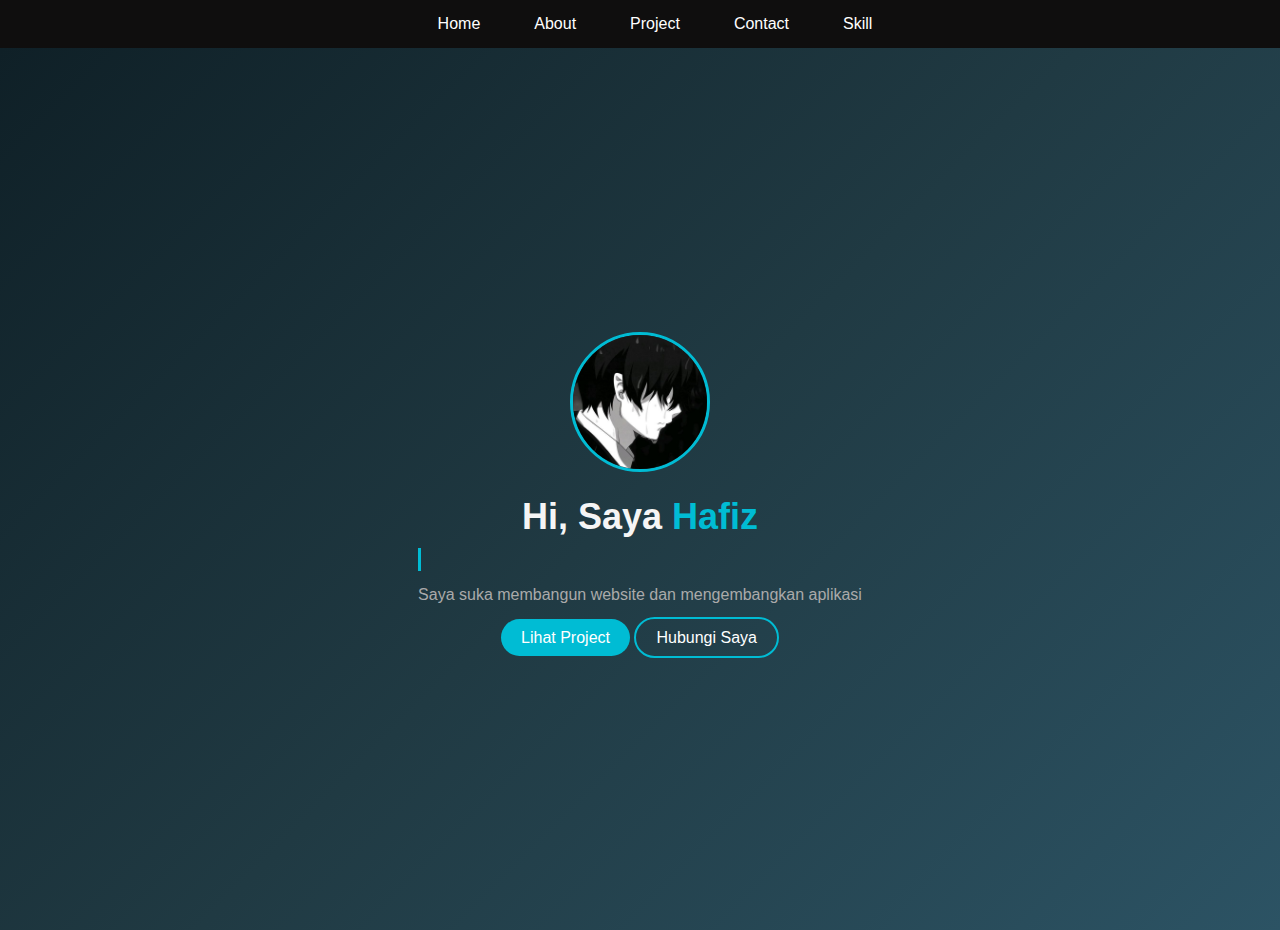
<file: index.html>
<!DOCTYPE html>
<html lang="en">
<head>
  <title>myweb</title>
  <link rel="stylesheet" href="style.css">
</head>
<body>
  <nav>
    <ul>
      <li><a href="index.html">Home</a></li>
      <li><a href="about.html">About</a></li>
      <li><a href="project1.html">Project</a></li>
      <li><a href="contact.html">Contact</a></li>
      <li><a href="skill.html">Skill</a></li>
    </ul>
  </nav>

  <!-- halaman awal -->
  <section id="home" class="hero">
    <div class="content">
      <img src="sad.jpg" alt="Foto Profil" class="profile">
      <h1><span class="highlight2">Hi, Saya</span> <span class="highlight">Hafiz</span></h1>
      <h2 class="ngetik">Siswa Software Engineer | SMKN 1 NEGERI KOTA BEKASI</h2>
      <p>Saya suka membangun website dan mengembangkan aplikasi</p>
      <div class="btn-grub">
        <a href="project1.html" class="btn">Lihat Project</a>
        <a href="contact.html" class="btn btn-outline">Hubungi Saya</a>
      </div>
    </div>
  </section>
</body>
</html>
</file>
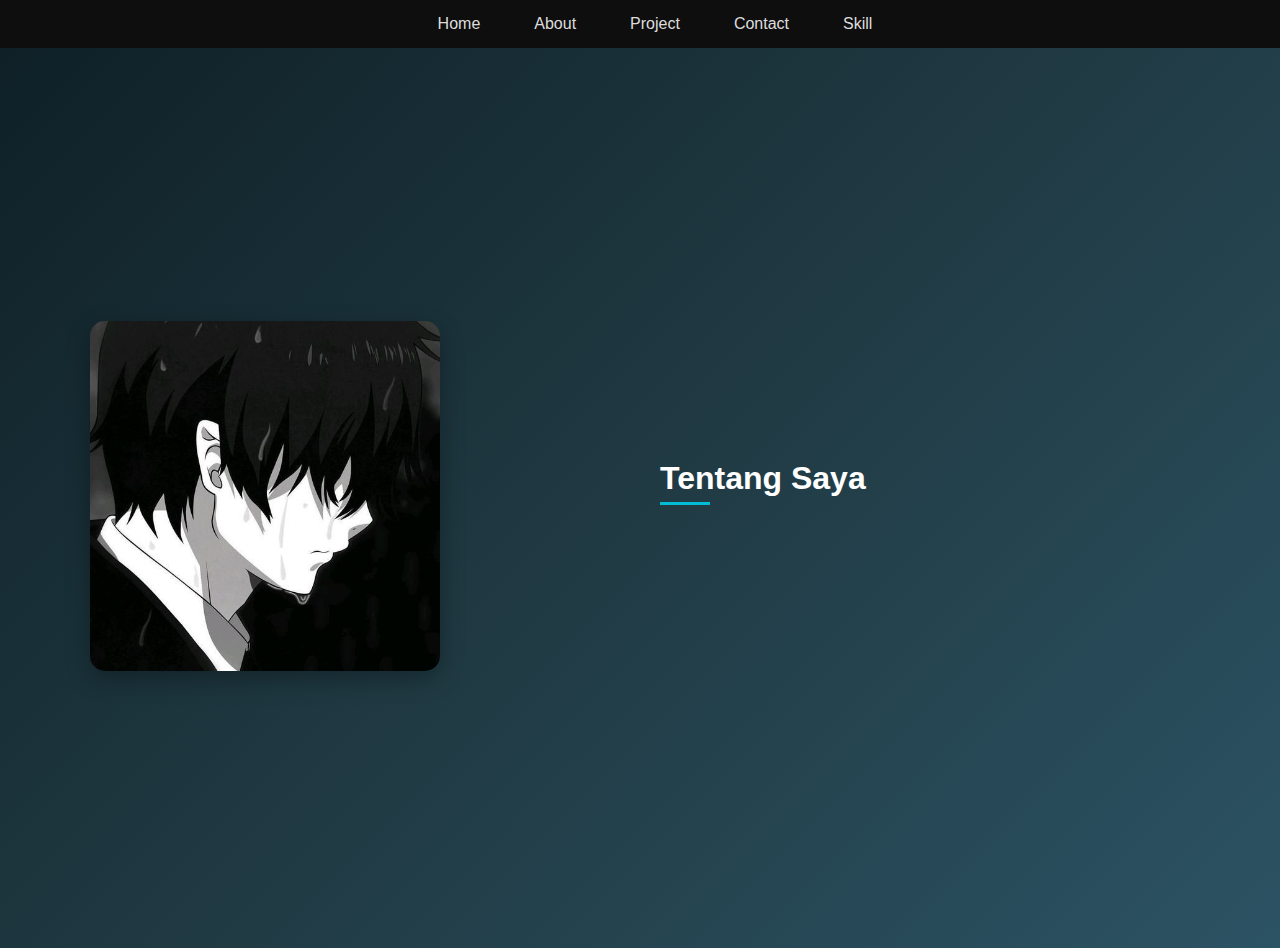
<file: about.html>
<!DOCTYPE html>
<html lang="en">
<head>
  <meta charset="UTF-8">
  <title>myweb</title>
  <link rel="stylesheet" href="about.css">
</head>
<body>
  <nav>
    <ul>
      <li><a href="index.html">Home</a></li>
      <li><a href="about.html">About</a></li>
      <li><a href="project1.html">Project</a></li>
      <li><a href="contact.html">Contact</a></li>
      <li><a href="skill.html">Skill</a></li>
    </ul>
  </nav>

  <!-- halaman about (2) -->
  <section id="about" class="letak about">
    <div class="about-container">
        <div class="about-img"> 
          <img src="sad.jpg" alt="Profile"> 
        </div>
        <div class="about-text">
          <h2>Tentang Saya</h2>
          <p class="deskripsi">
            Halo, perkenalkan nama saya Muhammad Abdul Hafiz atau dipanggil <b>Hafiz</b> 👋 <br><br>
            Saya seorang siswa yang memiliki cita - cita di bidang <span>Software Engineer</span>.
            Saya suka membuat website dengan desain modern, clean, dan interaktif. dan juga saya suka membuat aplikasi dalam bentuk mobile app.
            <br><br>
            Fokus saya adalah mengembangkan kemampuan <b>Pemrograman</b> agar
            menghasilkan karya yang tidak hanya indah dilihat, tetapi juga nyaman dan fungsional saat digunakan.
        </div>
    </div>
  </section>
</body>
</html>
</file>
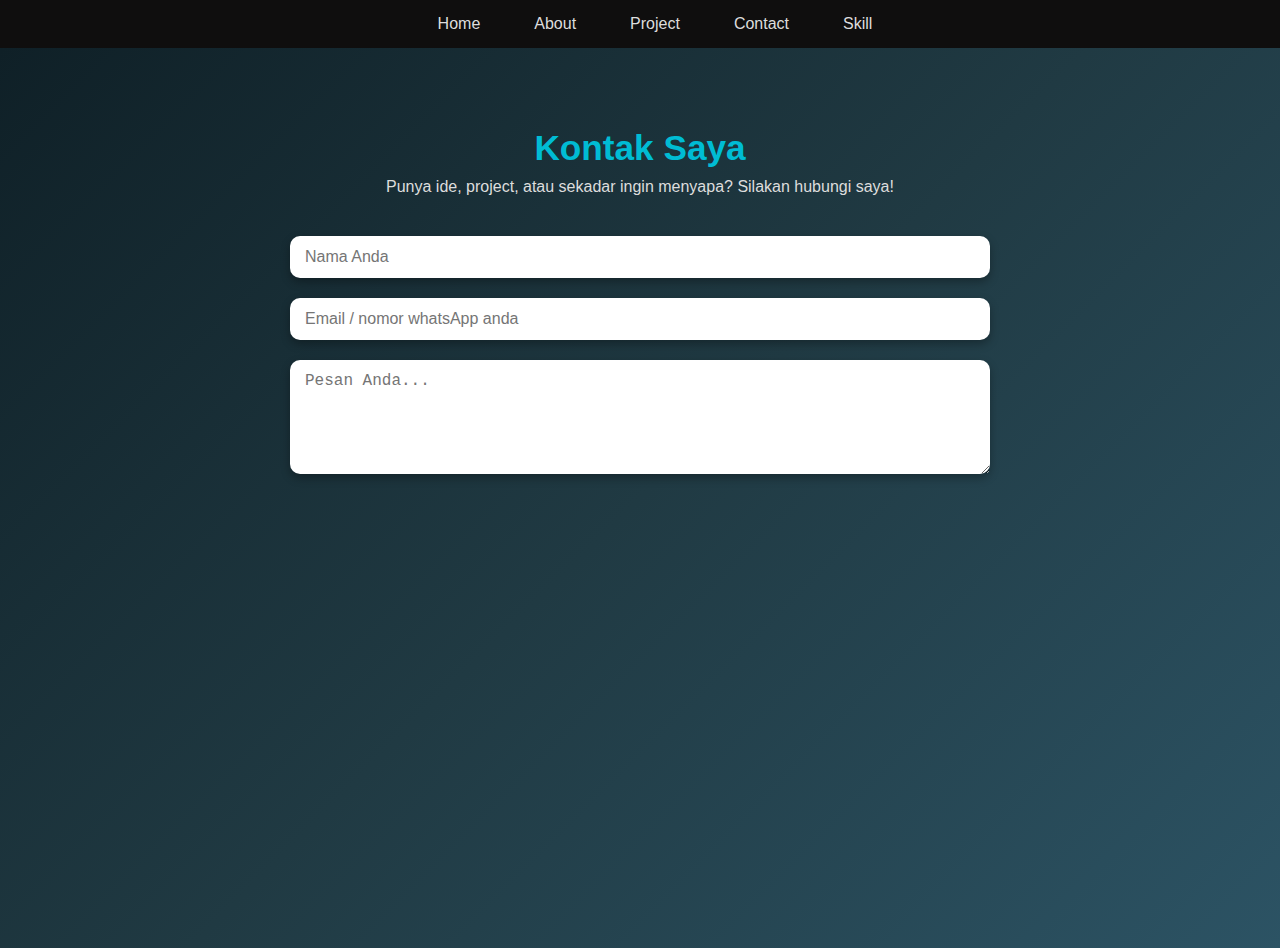
<file: contact.html>
<!DOCTYPE html>
<html lang="en">
<head>
  <title>myweb</title>
  <link rel="stylesheet" href="contact.css">
  <link rel="stylesheet" href="https://cdnjs.cloudflare.com/ajax/libs/font-awesome/6.5.0/css/all.min.css">
</head>
<body>
  <nav>
    <ul>
      <li><a href="index.html">Home</a></li>
      <li><a href="about.html">About</a></li>
      <li><a href="project1.html">Project</a></li>
      <li><a href="contact.html">Contact</a></li>
      <li><a href="skill.html">Skill</a></li>
    </ul>
  </nav>

  <!-- halaman contact (4) -->
  <section id="contact" class="section contact">
    <div class="contact-container">
      <h2>Kontak Saya</h2>
      <p class="contact-subtitle">Punya ide, project, atau sekadar ingin menyapa? Silakan hubungi saya!</p>
      
      <form class="contact-form" action="https://formspree.io/f/mrbabbpn" method="POST">
        <div class="form-group">
          <input type="text" name="name" placeholder="Nama Anda" required>
        </div>
        <div class="form-group">
          <input type="text" name="email dan nomor" placeholder="Email / nomor whatsApp anda" required>
        </div>
        <div class="form-group">
          <textarea name="message" rows="5" placeholder="Pesan Anda..." required></textarea>
        </div>
        <button type="submit" class="btn-submit">Kirim Pesan</button>
      </form>

      <div class="social-links">
        <a href="https://wa.me/083897069884"><i class="fab fa-whatsapp"></i></a>
        <a href="https://www.instagram.com/hfizsa?igsh=cTV3dnAyNGU5Y3N4"><i class="fab fa-instagram"></i></a>
        <a href="https://github.com/fidzzz222"><i class="fab fa-github"></i></a>
      </div>
    </div>
  </section>
</body>
</html>
</file>
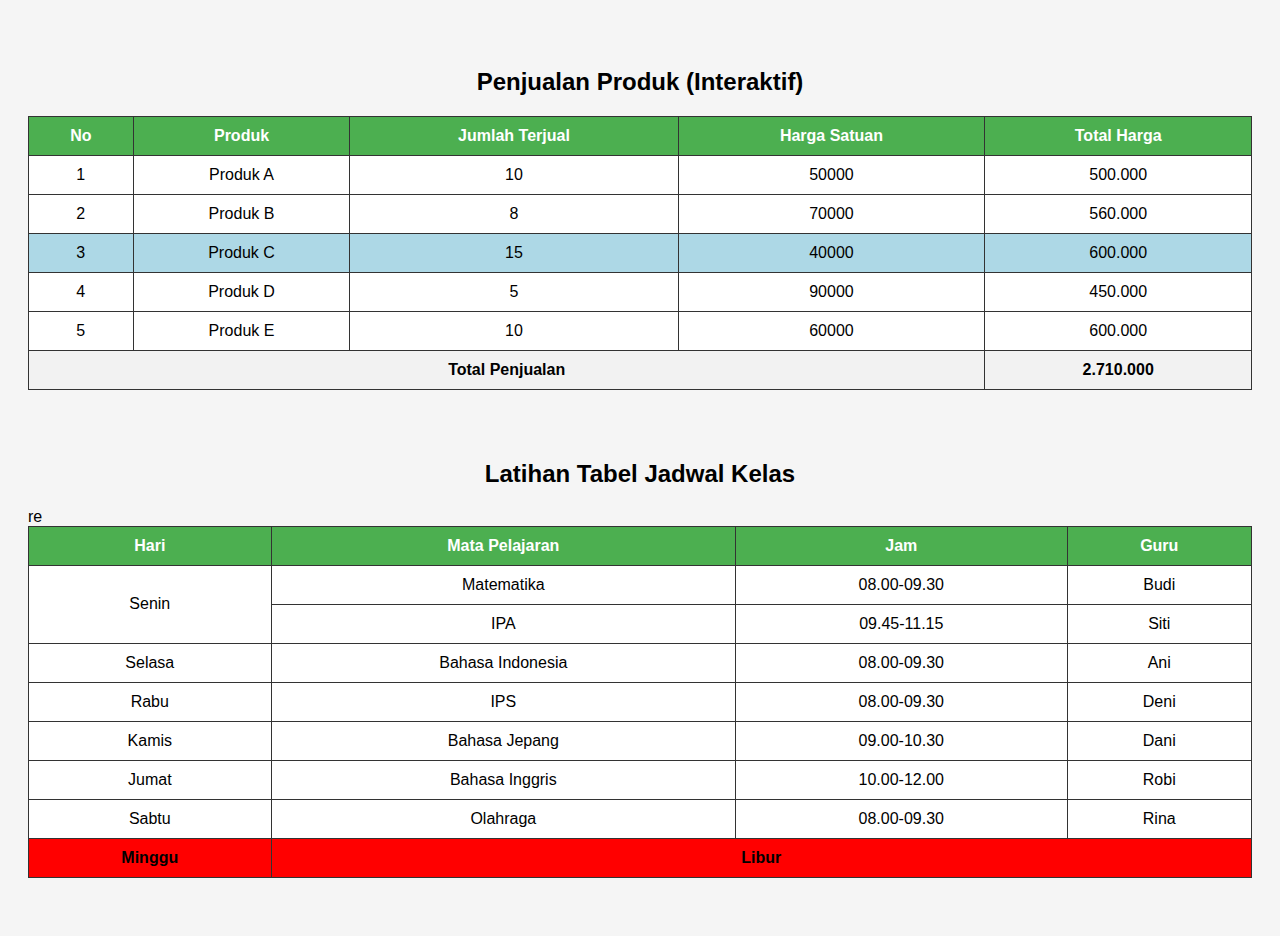
<file: latihanTabelHtml.html>
<!DOCTYPE html>
<html lang="en">
<head>
    <meta charset="UTF-8">
    <meta name="viewport" content="width=device-width, initial-scale=1.0">
    <title>Penjualan Produk Interaktif</title>
    <style>
        body { font-family: Arial, sans-serif; padding: 20px; background-color: #f5f5f5; }
        h2 { text-align: center; margin-top: 40px; }
        table { width: 100%; border-collapse: collapse; margin-bottom: 30px; background-color: white; min-width: 600px; }
        th, td { border: 1px solid #333; padding: 10px; text-align: center; }
        th { background-color: #4CAF50; color: white; }
        tfoot { background-color: #f2f2f2; font-weight: bold; }
        .table-container { overflow-x: auto; }
        .highlight { background-color: #ADD8E6; /* Warna biru muda */ }
    </style>
</head>
<body>
<div class="table-container">
    <h2>Penjualan Produk (Interaktif)</h2>
    <table id="produkPenjualan">
        <thead>
            <tr>
                <th>No</th>
                <th>Produk</th>
                <th>Jumlah Terjual</th>
                <th>Harga Satuan</th>
                <th>Total Harga</th>
            </tr>
        </thead>
        <tbody contenteditable="true" oninput="updatePenjualan()">
            <tr><td>1</td><td>Produk A</td><td>10</td><td>50000</td><td></td></tr>
            <tr><td>2</td><td>Produk B</td><td>8</td><td>70000</td><td></td></tr>
            <tr><td>3</td><td>Produk C</td><td>15</td><td>40000</td><td></td></tr>
            <tr><td>4</td><td>Produk D</td><td>5</td><td>90000</td><td></td></tr>
            <tr><td>5</td><td>Produk E</td><td>10</td><td>60000</td><td></td></tr>
        </tbody>
        <tfoot>
            <tr>
                <td colspan="4">Total Penjualan</td>
                <td id="totalJual">0</td>
            </tr>
        </tfoot>
    </table>
</div>

<script>
function updatePenjualan() {
    const table = document.getElementById('produkPenjualan');
    let totalKeseluruhan = 0;

    // Iterasi hanya pada baris di dalam tbody
    const tbodyRows = table.tBodies[0].rows;
    for (let i = 0; i < tbodyRows.length; i++) {
        const row = tbodyRows[i]; 
        const jumlahCell = row.cells[2]; 
        const hargaCell = row.cells[3];  
        const totalHargaCell = row.cells[4]; 
        const noCell = row.cells[0]; 

        const jumlah = parseInt(jumlahCell.innerText) || 0;
        const harga = parseInt(hargaCell.innerText) || 0;

        const totalHargaProduk = jumlah * harga;

        totalHargaCell.innerText = totalHargaProduk.toLocaleString('id-ID');

        totalKeseluruhan += totalHargaProduk;

        // --- LOGIKA UNTUK BACKGROUND ---
        noCell.classList.remove('highlight');

        if (jumlah > 14) {
            row.classList.add('highlight');
        } else {
            row.classList.remove('highlight');
        }
    }
    document.getElementById('totalJual').innerText = totalKeseluruhan.toLocaleString('id-ID');
}
updatePenjualan();
</script>
<h2 style="text-align:center;">Latihan Tabel Jadwal Kelas</h2>
<table>
  <tr>
    <th>Hari</th>
    <th>Mata Pelajaran</th>
    <th>Jam</th>
    <th>Guru</th>
  </tr>
  <tr>
    <td rowspan="2">Senin</td>
    <td>Matematika</td>
    <td>08.00-09.30</td>
    <td>Budi</td>
  </tr>
  <tr>
    <td>IPA</td>
    <td>09.45-11.15</td>
    <td>Siti</td>
  </tr>
  <tr>
    <td>Selasa</td>
    <td>Bahasa Indonesia</td>
    <td>08.00-09.30</td>
    <td>Ani</td>
  </tr>
  <tr>
    <td>Rabu</td>
    <td>IPS</td>
    <td>08.00-09.30</td>
    <td>Deni</td>
  </tr>
  <tr>
    <td>Kamis</td>
    <td>Bahasa Jepang</td>
    <td>09.00-10.30</td>
    <td>Dani</td>
  </tr>
  <tr>re 
    <td>Jumat</td>
    <td>Bahasa Inggris</td>
    <td>10.00-12.00</td>
    <td>Robi</td>
  </tr>
  <tr>
    <td>Sabtu</td>
    <td>Olahraga</td>
    <td>08.00-09.30</td>
    <td>Rina</td>
  </tr>
  <tr style="background-color: red; font-weight: bold;">
    <td colspan="1">Minggu</td>
    <td colspan="3">Libur</td>
  </tr>
</table>

</body>
</html>
</file>
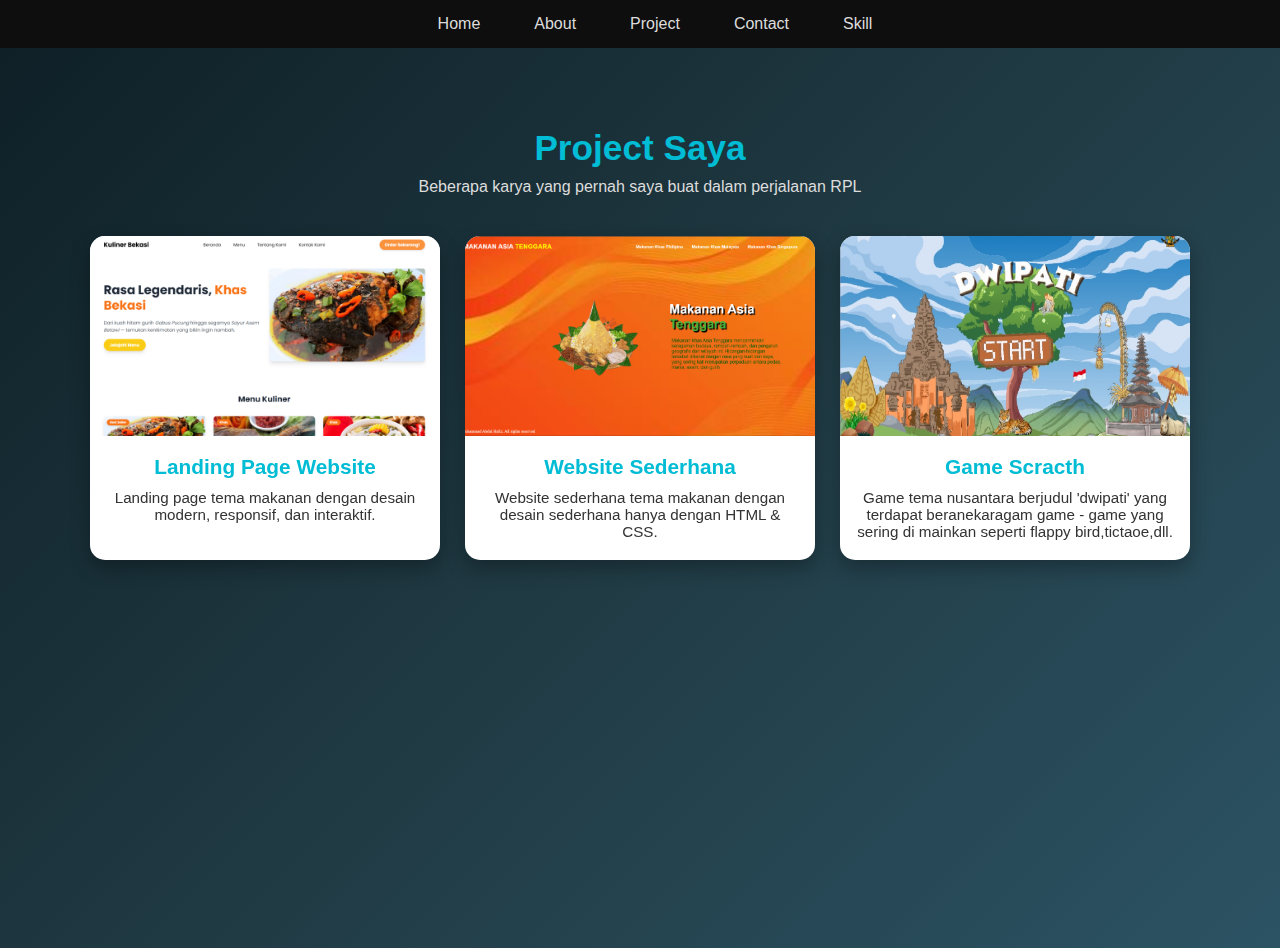
<file: project1.html>
<!DOCTYPE html>
<html lang="en">
<head>
  <meta charset="UTF-8">
  <title>myweb</title>
  <link rel="stylesheet" href="project.css">
  <link href="https://unpkg.com/aos@2.3.1/dist/aos.css" rel="stylesheet">
</head>
<body>
  <nav>
    <ul>
      <li><a href="index.html">Home</a></li>
      <li><a href="about.html">About</a></li>
      <li><a href="project1.html">Project</a></li>
      <li><a href="contact.html">Contact</a></li>
      <li><a href="skill.html">Skill</a></li>
    </ul>
  </nav>

    <!-- halaman project (3) -->
  <section id="project" class="section project">
    <div class="project-container">
      <h2>Project Saya</h2>
      <p class="project-subtitle">
        Beberapa karya yang pernah saya buat dalam perjalanan RPL   
      </p>
      
      <div class="project-grid">
        <!-- Card 1 -->
        <div class="project-card" data-aos="zoom-in-up" data aos -delay="100">
          <img src="Landing page.png" alt="Project 1">
          <h3>Landing Page Website</h3>
          <p>Landing page tema makanan dengan desain modern, responsif, dan interaktif.</p>
        </div>

        <!-- Card 2 -->
        <div class="project-card" data-aos="zoom-in-up" data aos -delay="100">
          <img src="Web.png" alt="Project 2">
          <h3>Website Sederhana</h3>
          <p>Website sederhana tema makanan dengan desain sederhana hanya dengan HTML & CSS.</p>
        </div>

              <!-- Card 3 -->
        <div class="project-card" data-aos="zoom-in-up" data aos -delay="100">
          <img src="game dwipati.jpeg" alt="Project 3">
          <h3>Game Scracth</h3>
          <p>Game tema nusantara berjudul 'dwipati' yang terdapat beranekaragam game - game yang sering di mainkan seperti flappy bird,tictaoe,dll.</p>
        </div>
      </div>
    </div>
  </section>
  <script src="https://unpkg.com/aos@2.3.1/dist/aos.js"></script>
  <script>
    AOS.init();
  </script>
</body>
</html>
</file>
<file: style.css>
* 
{
  margin: 0; padding: 0; box-sizing: border-box; scroll-behavior: smooth;
}

body { 
  font-family: "Poppins", 
  sans-serif; 
}

/* Navigasi */
nav {
  background: #0F0E0E;
  padding: 15px 30px;
  display: flex;
  justify-content: center;
  align-items: center;
  position: sticky; top: 0; z-index: 100;
}
nav ul {
  list-style: none;
  display: flex; align-items: center;
}
nav ul li { 
  margin-left: 30px; 
}
nav ul li a {
  text-decoration: none;
  color: white;
  font-weight: 500;
  padding: 8px 12px;
  border-radius: 10px;
  transition: 0.3s;
}
nav ul li a:hover {
  background: #00bcd4;
  color: white;
}

/* hero section (awal web)*/
.hero {
  height: 98vh;
  display: flex; justify-content: center; align-items: center;
  text-align: center;
  background: linear-gradient(135deg, #0f2027, #203a43, #2c5364);
  padding: 20px;
}
.content {
  max-width: 600px;
}
.profile {
  width: 140px; height: 140px;
  border-radius: 50%; margin-bottom: 20px;
  border: 3px solid #00bcd4;
} 
.hero h1 {
  font-size: 36px; margin-bottom: 10px;
}
.hero h1 .highlight {
  color: #00bcd4;
}
.highlight2 {
  color: #F5F5F5;
}
.hero h2 {
  font-size: 20px; margin-bottom: 15px; font-weight: 400; color: #CCCCCC;
}
.hero p {
  font-size: 16px; margin-bottom: 25px; color: #aaa;
}

/* tombol */
.btn-grup {
  display: flex; justify-content: center; gap: 15px;
}
.btn {
  background: #00bcd4; color: #fff; padding: 10px 20px;
  border-radius: 25px; text-decoration: none; transition: 0.3s;
}
.btn:hover {
  background: #0097a7;
}
.btn-outline {
  background: transparent; border: 2px solid #00bcd4;
}
.btn-outline:hover {
  background: #00bcd4; color: #fff;
}

/* Animsi mengetik */
.ngetik {
  font-size: 20px;
  font-weight: 400;
  color: #ccc;
  white-space: nowrap;
  overflow: hidden;
  border-right: 3px solid #00bcd4;
  width: 0;
  animation: typing 4s steps(40, end) forwards, blink .75s step-end infinite;
}

/* Animasi mengetik */
@keyframes typing {
  from { width: 0 }
  to { width: 100% }
}

/* Kedipan cursor */
@keyframes blink {
  50% { border-color: transparent }
}
</file>
<file: about.css>
* { margin: 0; padding: 0; box-sizing: border-box; }
body { font-family: "Poppins", sans-serif; }

/* Navigasi */
nav {
  background: #0F0E0E;
  padding: 15px 30px;
  display: flex;
  justify-content: center;
  align-items: center;
  position: sticky; top: 0; z-index: 100;
}
nav ul {
  list-style: none;
  display: flex; align-items: center;
}
nav ul li {
  margin-left: 30px;
}
nav ul li a {
  text-decoration: none;
  color: #ddd;
  font-weight: 500;
  padding: 8px 12px;
  border-radius: 5px;
  transition: 0.3s;
}
nav ul li a:hover {
  background: #00bcd4;
  color: #fff;
}

/* isi konten */
.about {
  background: linear-gradient(135deg, #0f2027, #203a43, #2c5364);
  color: #fff;
  display: flex;
  justify-content: center;
  align-items: center;
  padding: 60px 20px;
  min-height: 100vh;
}
.about-container {
  max-width: 1100px;
  display: grid;
  grid-template-columns: 1fr 1fr;
  gap: 40px;
  align-items: center;
}

/* gambar about */
.about-img img {
  width: 100%;
  max-width: 350px;
  border-radius: 15px;
  box-shadow: 0 8px 25px rgba(0,0,0,0.3);
  transition: transform .3s;
}
.about-img img:hover {
  transform: scale(1.05);
}

/* teks about */
.about-text h2 {
  font-size: 2rem;
  margin-bottom: 20px;
  position: relative;
}
.about-text h2::after {
  content: "";
  position: absolute;
  left: 0;
  bottom: -8px;
  width: 50px;
  height: 3px;
  background: #00bcd4;
}
.about-text p {
  font-size: 1rem;
  line-height: 1.7;
  margin-bottom: 20px;
  color: #ddd;
}

/* animasi deskripsi */
.deskripsi {
    font-size: 20px;
    font-weight: 400;
    color: #ccc;
    max-height: 0;
    overflow: hidden;
    animation: expand-text 2s steps(100) forwards;
}
@keyframes expand-text {
    from {
        max-height: 0;
    }
    to {
        max-height: 500px; 
    }
}
</file>
<file: contact.css>
* { margin: 0; padding: 0; box-sizing: border-box; }
body { font-family: "Poppins", sans-serif; }

/* Navigasi */
nav {
  background: #0F0E0E;
  padding: 15px 30px;
  display: flex;
  justify-content: center;
  align-items: center;
  position: sticky; top: 0; z-index: 100;
}
nav ul {
  list-style: none;
  display: flex; align-items: center;
}
nav ul li {
  margin-left: 30px;
}
nav ul li a {
  text-decoration: none;
  color: #ddd;
  font-weight: 500;
  padding: 8px 12px;
  border-radius: 5px;
  transition: 0.3s;
}
nav ul li a:hover {
  background: #00bcd4;
  color: #fff;
}

/* isi kontak */
.contact {
  background: linear-gradient(135deg, #0f2027, #203a43, #2c5364);
  color: #fff;
  padding: 80px 20px;
  text-align: center;
    min-height: 100vh;
}

.contact-container {
  max-width: 700px;
  margin: 0 auto;
}

/* judul dan subtitle */
.contact h2 {
  font-size: 2.2rem;
  margin-bottom: 10px;
  color: #00bcd4;
}
.contact-subtitle {
  margin-bottom: 40px;
  color: #ddd;
  font-size: 1rem;
}

/* Formulir Kontak */
.contact-form {
  display: flex;
  flex-direction: column;
  gap: 20px;
}
.contact-form 
.form-group input,
.contact-form 
.form-group textarea {
  width: 100%;
  padding: 12px 15px;
  border-radius: 10px;
  border: none;
  outline: none;
  font-size: 1rem;
  box-shadow: 0 4px 10px rgba(0,0,0,0.3);
  transition: 0.3s;
}
.contact-form 
.form-group input:focus,
.contact-form 
.form-group textarea:focus {
  box-shadow: 0 4px 15px rgba(0,188,212,0.7);
}

/* tombol */
.btn-submit {
  padding: 12px 25px;
  border: none;
  border-radius: 25px;
  background: #00bcd4;
  color: #fff;
  font-size: 1rem;
  cursor: pointer;
  transition: 0.3s;
  opacity: 0;
  animation: fadeInUp 0.8s ease forwards;
}
.btn-submit:hover {
  background: #0097a7;
}

/* media sosial */
.social-links {
  margin-top: 40px;
}
.social-links a {
  margin: 0 10px;
  color: #ddd;
  font-size: 1.5rem;
  transition: 0.3s;
  opacity: 0;
  animation: fadeInUp 0.8s ease forwards;
}
.social-links a:hover {
  color: #00bcd4;
}

/* animasi */
@keyframes fadeInUp {
  from {
    opacity: 0;
    transform: translateY(30px);
  }
  to {
    opacity: 1;
    transform: translateY(0);
  }
}
@keyframes bounce {
  0%, 100% {
    transform: translateY(0);
  }
  50% {
    transform: translateY(-5px);
  }
}
</file>
<file: project.css>
* { margin: 0; padding: 0; box-sizing: border-box; }
body { font-family: "Poppins", sans-serif; }

/* Navigasi */
nav {
  background: #0F0E0E;
  padding: 15px 30px;
  display: flex;
  justify-content: center;
  align-items: center;
  position: sticky; top: 0; z-index: 100;
}
nav ul {
  list-style: none;
  display: flex; align-items: center;
}
nav ul li {
  margin-left: 30px;
}
nav ul li a {
  text-decoration: none;
  color: #ddd;
  font-weight: 500;
  padding: 8px 12px;
  border-radius: 5px;
  transition: 0.3s;
}
nav ul li a:hover {
  background: #00bcd4;
  color: #fff;
}

/* Project Section */
.project {
  background: linear-gradient(135deg, #0f2027, #203a43, #2c5364);
  color: #fff;
  padding: 80px 20px;
  text-align: center;
  min-height: 100vh;
}
.project-container {
  max-width: 1100px;
  margin: 0 auto;
}

/* Judul Subjudul */
.project h2 {
  font-size: 2.2rem;
  margin-bottom: 10px;
  color: #00bcd4;
}
.project-subtitle {
  margin-bottom: 40px;
  color: #ddd;
}

/* Grid layout project */
.project-grid {
  display: grid;
  grid-template-columns: repeat(auto-fit, minmax(280px, 1fr));
  gap: 25px;
}

/* kartu project */
.project-card {
  background: #fff;
  color: #333;
  border-radius: 15px;
  overflow: hidden;
  box-shadow: 0 8px 20px rgba(0,0,0,0.3);
}
.project-card:hover {
  transform: translateY(-8px);
  box-shadow: 0 12px 25px rgba(0,0,0,0.4);
}

/* isi kartu project */
.project-card img {
  width: 100%;
  height: 200px;
  object-fit: cover;
}
.project-card h3 {
  margin: 15px 0 10px;
  font-size: 1.3rem;
  color: #00bcd4;

}
.project-card p {
  padding: 0 15px;
  font-size: 0.95rem;
  margin-bottom: 20px;
}

/* animasi */
@keyframes fadeInUp {
  from {
    opacity: 0;
    transform: translateY(30px);
  }
  to {
    opacity: 1;
    transform: translateY(0);
  }
}
</file>
